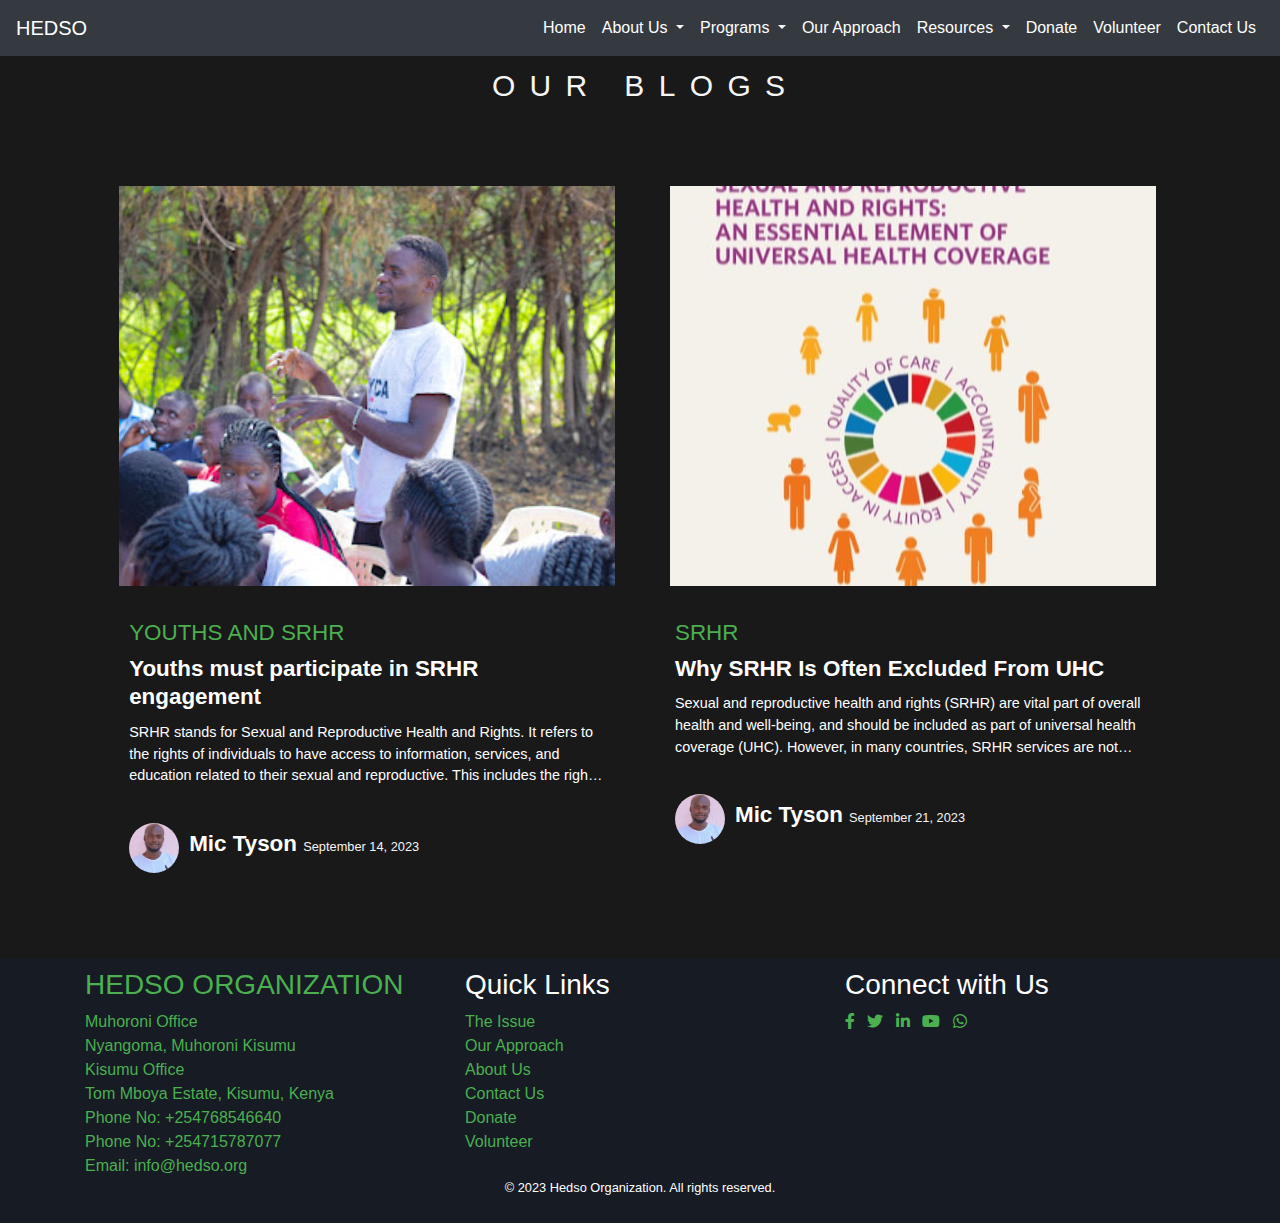
<file: index.html>
<!DOCTYPE html>
<html lang="en">
  <head>
    <meta charset="UTF-8" />
    <meta name="viewport" content="width=device-width, initial-scale=1.0" />
    <title>Blog | HEDSO</title>
    <!-- Include Bootstrap CSS -->
    <link
      rel="stylesheet"
      href="https://maxcdn.bootstrapcdn.com/bootstrap/4.5.2/css/bootstrap.min.css"
    />
    <link rel="stylesheet" href="style.css">
    <!-- Include custom CSS -->
    <style>
      body {
        background-color: #191919;
        color: #fff;
      }

      .navbar {
        background-color: #161b24;
      }

      .nav-link {
        color: #fff !important;
      }

      .dropdown-submenu {
        position: relative;
      }

      .dropdown-submenu .dropdown-menu {
        top: 0;
        left: 100%;
        margin-top: -1px;
      }


    h1{
    position: absolute;
    margin-top: 30px;
    transform: translateY(-50%);
    width: 100%;
    text-align: center;
    letter-spacing: 3px;
    text-transform: uppercase;
    color: #f5f5f5;
    font-size: 30px;
    font-family: 'Trebuchet MS', 'Lucida Sans Unicode', 'Lucida Grande', 'Lucida Sans', Arial, sans-serif;
    }

    h1 span{
    display: inline-block;
    animation: animate 1s  ease-in-out;

}

@keyframes animate{
    0%{
        opacity: 0%;
        transform: rotateY(90deg);
        filter: blur(10px);
    }
    100%{
        opacity: 1;
        transform: rotateY(0deg);
        filter: blur(0px);
}
}
h1 span:nth-child(1)
{
    animation-delay: 0.6s;
}
h1 span:nth-child(2)
{
    animation-delay: 1s;
}
h1 span:nth-child(3)
{
    animation-delay: 1.7s;
}
h1 span:nth-child(4)
{
    animation-delay: 2.3s;
}
h1 span:nth-child(5)
{
    animation-delay: 2.7s;
}
h1 span:nth-child(6)
{
    animation-delay: 3.2s;
}
h1 span:nth-child(7)
{
    animation-delay: 3.7s;
}
h1 span:nth-child(8)
{
    animation-delay: 4s;
}



      .footer {
        background-color: #161b24;
        color: #fff;
        padding: 20px 0;
        margin-top: 40px;
        padding-top: 10px;
        padding-bottom: 10px;
      }

      .footer a {
        color: #4caf50;
      }

      .footer a:hover {
        color: #fff;
      }
    </style>
    <link rel="icon" href="./favicon-16x16.png" type="image/x-icon" />
    <link rel="shortcut icon" href="./favicon-16x16.png" type="image/x-icon" />
    <script src="https://maxcdn.bootstrapcdn.com/bootstrap/4.5.2/js/bootstrap.min.js"></script>
    <script src="https://ajax.googleapis.com/ajax/libs/jquery/3.5.1/jquery.min.js"></script>
    <link
      rel="stylesheet"
      href="https://cdnjs.cloudflare.com/ajax/libs/font-awesome/5.15.3/css/all.min.css"
    />
    <script src="https://cdnjs.cloudflare.com/ajax/libs/popper.js/1.16.0/umd/popper.min.js"></script>
  </head>
  <body>
    <!-- Navigation Bar -->
    <nav class="navbar navbar-expand-lg navbar-dark bg-dark">
      <a class="navbar-brand" href="./index.php">HEDSO</a>
      <button
        class="navbar-toggler"
        type="button"
        data-toggle="collapse"
        data-target="#navbarNav"
        aria-controls="navbarNav"
        aria-expanded="false"
        aria-label="Toggle navigation"
      >
        <span class="navbar-toggler-icon"></span>
      </button>
      <div class="collapse navbar-collapse" id="navbarNav">
        <ul class="navbar-nav ml-auto">
          <li class="nav-item">
            <a class="nav-link" href="./index.php">Home</a>
          </li>
          <li
            class="nav-item dropdown"
            onmouseover="showDropdown(this)"
            onmouseout="hideDropdown(this)"
          >
            <a
              class="nav-link dropdown-toggle"
              href="#"
              id="aboutDropdown"
              role="button"
              aria-haspopup="true"
              aria-expanded="false"
            >
              About Us
            </a>
            <div class="dropdown-menu" aria-labelledby="aboutDropdown">
              <a class="dropdown-item" href="./about.php">OverView</a>
              <a class="dropdown-item" href="./board.php">Meet The Team</a>
            </div>
          </li>
          <li
            class="nav-item dropdown"
            onmouseover="showDropdown(this)"
            onmouseout="hideDropdown(this)"
          >
            <a
              class="nav-link dropdown-toggle"
              href="#"
              id="programsDropdown"
              role="button"
              aria-haspopup="true"
              aria-expanded="false"
            >
              Programs
            </a>
            <div
              class="dropdown-menu dropdown-menu-side"
              aria-labelledby="programsDropdown"
            >
              <div
                class="dropdown-submenu"
                onmouseover="showSubmenu(this)"
                onmouseout="hideSubmenu(this)"
              >
                <a
                  class="dropdown-item dropdown-toggle"
                  href="./integ.html"
                  role="button"
                >
                  Integrated Health and Well-Being
                </a>
                <div class="dropdown-menu">
                  <a class="dropdown-item" href="./gbv.php">GBV PREVENTION</a>
                  <a class="dropdown-item" href="./srhr.php">AYSRH</a>
                  <a class="dropdown-item" href="./wash.php">WASH</a>
                  <a class="dropdown-item" href="./hiv.php">HIV PREVENTION</a>
                </div>
              </div>
              <div class="dropdown-submenu">
                <a class="dropdown-item" href="./agw.php" role="button">
                  AGYW, PWDs and Youths Economic Empowerment
                </a>
              </div>
              <div class="dropdown-submenu">
                <a class="dropdown-item" href="./ongoing.php" role="button">
                  Ongoing Projects
                </a>
              </div>
              <div
                class="dropdown-submenu"
                onmouseover="showSubmenu(this)"
                onmouseout="hideSubmenu(this)"
              >
                <a
                  class="dropdown-item dropdown-toggle"
                  href="./climateres.php"
                  role="button"
                >
                  Climate Change Resilience
                </a>
                <div class="dropdown-menu">
                  <a class="dropdown-item" href="./waste.php"
                    >WASTE MANAGEMENT</a
                  >
                  <a class="dropdown-item" href="./tree.php"
                    >ECOSYSTEM RESTORATION</a
                  >
                  <a class="dropdown-item" href="./disaster.php"
                    >DISASTER RISK REDUCTION</a
                  >
                </div>
              </div>
            </div>
          </li>
          <li class="nav-item">
            <a class="nav-link" href="./approach.php">Our Approach</a>
          </li>
          <li
            class="nav-item dropdown"
            onmouseover="showDropdown(this)"
            onmouseout="hideDropdown(this)"
          >
            <a
              class="nav-link dropdown-toggle"
              href="#"
              id="resourcesDropdown"
              role="button"
              aria-haspopup="true"
              aria-expanded="false"
            >
              Resources
            </a>
            <div class="dropdown-menu" aria-labelledby="resourcesDropdown">
              <a class="dropdown-item" href="./newsletter.php">Newsletters</a>
              <a class="dropdown-item" href="./gallery.php">Our Gallery</a>
              <a class="dropdown-item" href="./blog.php">Our Blogs</a>
            </div>
          </li>
          <li class="nav-item">
            <a class="nav-link" href="./donate.php">Donate</a>
          </li>
          <li class="nav-item">
            <a class="nav-link" href="./volunteer.php">Volunteer</a>
          </li>
          <li class="nav-item">
            <a class="nav-link" href="./contact.php">Contact Us</a>
          </li>
        </ul>
      </div>
    </nav>

<div class="heading">
    <h1 class="text-center">
        <span>O</span>
        <span>U</span>
        <span>R</span>
        &nbsp;
        <span>B</span>
        <span>L</span>
        <span>O</span>
        <span>G</span>
        <span>S</span>
    </h1>
</div>
<div id="blog-box-container">
<div class="row">
    <div class="col-md-1"></div>
    <div class="col-md-5">
        <div class="blog-box">
            <div class="blog-box-img">
                <img src="./pic1.jpg" alt="blog img">
                <a href="./youthsblog.html" class="blog-img-link">
                    <i class="fa fa-arrow-circle-right" aria-hidden="true"></i>
                </a>
            </div>
            <div class="blog-box-text">
                <strong>YOUTHS AND SRHR</strong>
                <a href="./youthsblog.html">Youths must participate in SRHR engagement</a>
                <p>SRHR stands for Sexual and Reproductive Health and Rights. It refers to the rights of individuals to have access to information, services, and education related to their sexual and reproductive. This includes the right to make informed decisions about one’s own reproductive and sexual health, as well as access to a range..</p>
                <div class="blog-author">
                    <div class="blog-author-img">
                        <img src="./tyson.png" alt="">
                    </div>
                    <div class="blog-author-text">
                      <a href="http://mictyson.wordpress.com">
                        <strong>Mic Tyson</strong>
                        <span>September 14, 2023</span>
                    </div>
                </div>
            </div>
        </div>
    </div>
    <div class="col-md-5">
        <div class="blog-box">
            <div class="blog-box-img">
                <img src="./srhr.png" alt="blog img">
                <a href="./srhrblog.html" class="blog-img-link">
                    <i class="fa fa-arrow-circle-right" aria-hidden="true"></i>
                </a>
            </div>
            <div class="blog-box-text">
                <strong>SRHR</strong>
                <a href="./srhrblog.html">Why SRHR Is Often Excluded From UHC</a>
                <p>Sexual and reproductive health and rights (SRHR) are vital part of overall health and well-being, and should be included as part of universal health coverage (UHC). However, in many countries, SRHR services are not consistently included as part of UHC due to social, cultural, and political barriers..</p>
                <div class="blog-author">
                    <div class="blog-author-img">
                        <img src="./tyson.png" alt="">
                    </div>
                    <div class="blog-author-text">
                      <a href="http://mictyson.wordpress.com">
                        <strong>Mic Tyson</strong>
                        <span>September 21, 2023</span>
                    </div>
                </div>
            </div>
        </div>
    </div>
    <div class="col-md-1"></div>
</div>
</div>

    <!-- Footer Section -->
    <footer class="footer">
      <div class="container">
        <div class="row">
          <div class="col-lg-4">
            <h3>HEDSO ORGANIZATION</h3>
            <p class="mb-0" style="color: #4caf50">Muhoroni Office</p>
            <p class="mb-0" style="color: #4caf50">Nyangoma, Muhoroni Kisumu</p>
            <p class="mb-0" style="color: #4caf50">Kisumu Office</p>
            <p class="mb-0" style="color: #4caf50">
              Tom Mboya Estate, Kisumu, Kenya
            </p>
            <p class="mb-0" style="color: #4caf50">
              <a href="tel:+254768546640">Phone No: +254768546640</a><br />
              <a href="tel:+254715787077">Phone No: +254715787077</a>
            </p>
            <p class="mb-0" style="color: #4caf50">
              <a href="mailto:info@hedso.org">Email: info@hedso.org</a>
            </p>
          </div>
          <div class="col-lg-4">
            <h3>Quick Links</h3>
            <ul class="list-unstyled">
              <li><a href="./index.php">The Issue</a></li>
              <li><a href="./approach.php">Our Approach</a></li>
              <li><a href="./about.php">About Us</a></li>
              <li><a href="./contact.php">Contact Us</a></li>
              <li><a href="./donate.php">Donate</a></li>
              <li><a href="./volunteer.php">Volunteer</a></li>
            </ul>
          </div>
          <div class="col-lg-4">
            <h3>Connect with Us</h3>
            <ul class="list-inline">
              <li class="list-inline-item">
                <a
                  href="https://www.facebook.com/profile.php?id=100082997605803"
                  target="_blank"
                  ><i class="fab fa-facebook-f"></i
                ></a>
              </li>
              <li class="list-inline-item">
                <a href="https://twitter.com/HealthandEcono1" target="_blank"
                  ><i class="fab fa-twitter"></i
                ></a>
              </li>
              <li class="list-inline-item">
                <a
                  href="https://www.linkedin.com/company/health-and-economic-development-strategy-organization-hedso/"
                  target="_blank"
                  ><i class="fab fa-linkedin-in"></i
                ></a>
              </li>
              <li class="list-inline-item">
                <a
                  href="https://www.youtube.com/@healtheconomic"
                  target="_blank"
                  ><i class="fab fa-youtube"></i
                ></a>
              </li>
              <li class="list-inline-item">
                <a
                  href="https://api.whatsapp.com/send?phone=254773222909"
                  target="_blank"
                  ><i class="fab fa-whatsapp"></i
                ></a>
              </li>
            </ul>
          </div>
        </div>
        <div class="row">
          <div class="col-lg-12 text-center">
            <p class="small">
              &copy; 2023 Hedso Organization. All rights reserved.
            </p>
          </div>
        </div>
      </div>
    </footer>
    <script>
      function showDropdown(element) {
        var dropdownMenu = element.querySelector(".dropdown-menu");
        if (dropdownMenu) {
          dropdownMenu.style.display = "block";
        }
      }

      function hideDropdown(element) {
        var dropdownMenu = element.querySelector(".dropdown-menu");
        if (dropdownMenu) {
          dropdownMenu.style.display = "none";
        }
      }

      function showSubmenu(element) {
        var submenu = element.querySelector(".dropdown-menu");
        if (submenu) {
          submenu.style.display = "block";
        }
      }

      function hideSubmenu(element) {
        var submenu = element.querySelector(".dropdown-menu");
        if (submenu) {
          submenu.style.display = "none";
        }
      }

      (function (I, L, T, i, c, k, s) {
        if (I.iticks) return;
        I.iticks = { host: c, settings: s, clientId: k, cdn: L, queue: [] };
        var h = T.head || T.documentElement;
        var e = T.createElement(i);
        var l = I.location;
        e.async = true;
        e.src = (L || c) + "/client/inject-v2.min.js";
        h.insertBefore(e, h.firstChild);
        I.iticks.call = function (a, b) {
          I.iticks.queue.push([a, b]);
        };
      })(
        window,
        "https://cdn-v1.intelliticks.com/prod/common",
        document,
        "script",
        "https://app.intelliticks.com",
        "FhefARnFeHNK3LCx4_c",
        {}
      );
    </script>
  </body>
</html>
</file>
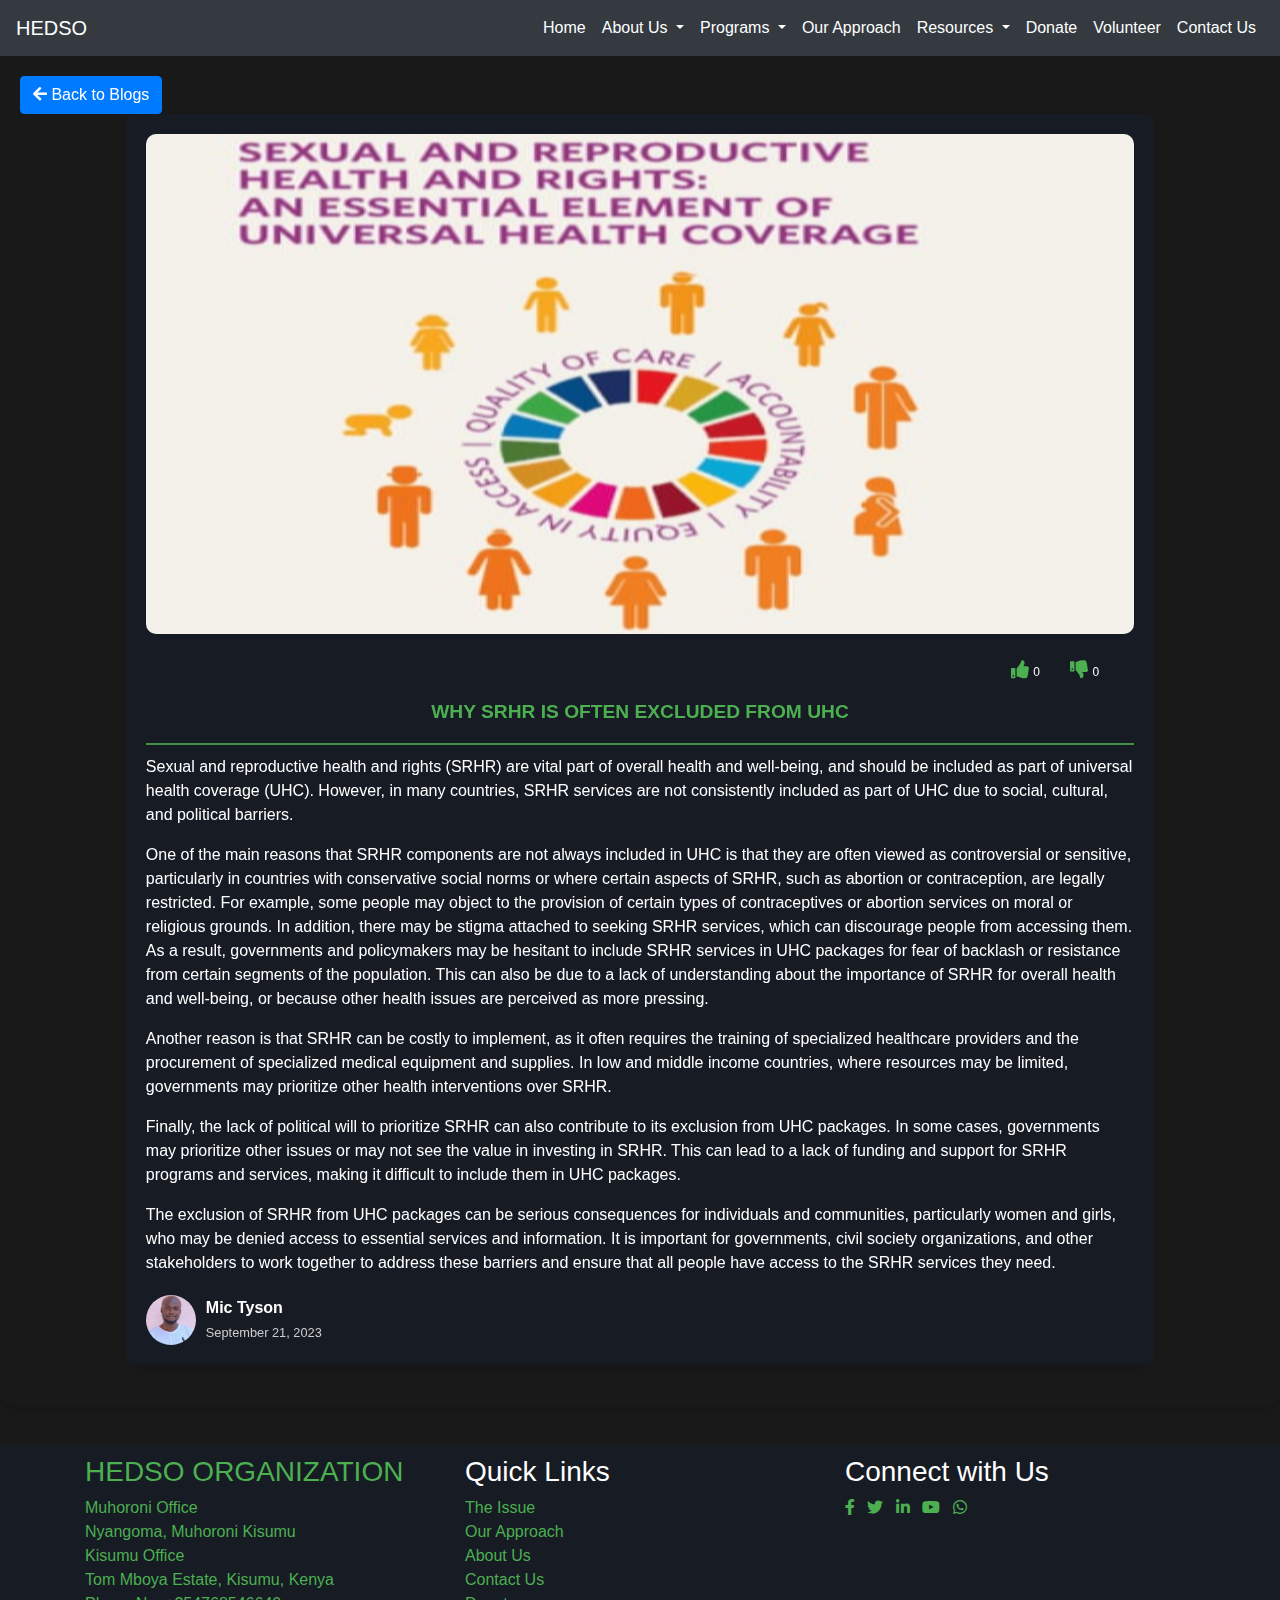
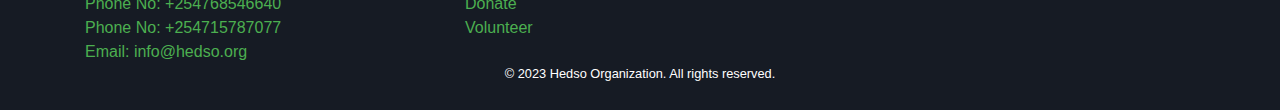
<file: srhrblog.html>
<!DOCTYPE html>
<html lang="en">
  <head>
    <meta charset="UTF-8" />
    <meta name="viewport" content="width=device-width, initial-scale=1.0" />
    <title>Blog SRHR | HEDSO</title>
    <!-- Include Bootstrap CSS -->
    <link
      rel="stylesheet"
      href="https://maxcdn.bootstrapcdn.com/bootstrap/4.5.2/css/bootstrap.min.css"
    />
    <!-- Include custom CSS -->
    <style>
      body {
        background-color: #191919;
        color: #fff;
      }

      .navbar {
        background-color: #161b24;
      }

      .nav-link {
        color: #fff !important;
      }

      .dropdown-submenu {
        position: relative;
      }

      .dropdown-submenu .dropdown-menu {
        top: 0;
        left: 100%;
        margin-top: -1px;
      }



.glass-container {
    background: #191919;
    backdrop-filter: blur(10px);
    border-radius: 10px;
    padding: 20px;
    width: 100%;
    max-width: 100%;
    box-shadow: 0 4px 6px rgba(0, 0, 0, 0.1);
}

/* Style the blog box */
.blog-box {
    background: #161b24;
    border-radius: 10px;
    padding: 20px;
    margin-bottom: 20px;
    box-shadow: 0 4px 6px rgba(0, 0, 0, 0.1);
    transition: all 0.3s ease;
}



.blog-box:hover {
    transform: translateY(-5px);
    box-shadow: 0 6px 8px rgba(0, 0, 0, 0.2);
}

.blog-box-img {
    position: relative;
}

.blog-box-img img {
    width: 100%;
    border-radius: 10px;
}

.blog-box-text {
    margin-top: 10px;
}

.blog-box-text strong {
    font-size: 1.2rem;
    color: #4caf50;
    font-weight: 600;
}

.blog-box-text p {
    font-size: 1rem;
    color: #fff;
    margin-top: 10px;
}

.blog-author {
    display: flex;
    align-items: center;
    margin-top: 20px;
}

.blog-author-img img {
    width: 50px;
    height: 50px;
    border-radius: 50%;
    object-fit: cover;
    margin-right: 10px;
}

.blog-author-text strong {
    font-size: 1rem;
    color: #fff;
    font-weight: 600;
}

.blog-author-text span {
    font-size: 0.8rem;
    color: #ccc;
}

/* Style for the reaction buttons for the first design */
.blog-reactions {
    display: flex;
    justify-content: flex-end; /* Align buttons to the far end */
    align-items: center;
    margin-top: 20px;
    margin-right: 20px; /* Add some margin for spacing */
}

.reaction {
    margin: 0 10px;
}

.like-button,
      .dislike-button {
          background-color: transparent;
          border: none;
          cursor: pointer;
          border-radius: 50%;
          padding: 5px; /* Reduce button padding for smaller size */
          transition: background-color 0.3s, transform 0.2s;
      }

.like-button:hover,
.dislike-button:hover {
    background-color: rgba(76, 175, 80, 0.8); /* Change the background color on hover */
    transform: scale(1.1); /* Add a slight scale effect on hover */
}

.like-button:focus,
.dislike-button:focus {
    outline: none; /* Remove the focus outline */
}

/* Style for the thumbs-up and thumbs-down icons */
.like-button i,
.dislike-button i {
    font-size: 18px; /* Reduce the icon size */
    color: #4caf50;
}

/* Style for the counts */
#like-count1,
#dislike-count1 {
    margin-top: 5px;
    font-size: 12px; /* Reduce the count font size */
    color: #fff;
}

.green-dotted-line {
    content: "";
    display: block;
    width: 100%;
    height: 2px;
    background: rgba(76, 175, 80, 0.8); /* Change the background color */
    background-image: radial-gradient(circle at 50%, #4caf50 5%, transparent 6%);
    background-size: 10px 10px;
    animation: moveDots 2s infinite linear; /* Apply animation */
}


@keyframes moveDots {
    0% {
        background-position: 0 -10px;
    }
    100% {
        background-position: 100px -10px;
    }
}

@media (max-width: 768px) {
    .blog-box-img img {
        max-width: 100%; /* Set maximum width to 100% for mobile view */
        height: auto; /* Automatically adjust height to maintain aspect ratio */
    }
}

@media (max-width: 460px) {
    .blog-box-img img {
        max-width: 100%; /* Set maximum width to 100% for mobile view */
        height: auto; /* Automatically adjust height to maintain aspect ratio */
    }
}

   .footer {
        background-color: #161b24;
        color: #fff;
        padding: 20px 0;
        margin-top: 40px;
        padding-top: 10px;
        padding-bottom: 10px;
      }

      .footer a {
        color: #4caf50;
      }

      .footer a:hover {
        color: #fff;
      }
    </style>
    <link rel="icon" href="./favicon-16x16.png" type="image/x-icon" />
    <link rel="shortcut icon" href="./favicon-16x16.png" type="image/x-icon" />
    <script src="https://maxcdn.bootstrapcdn.com/bootstrap/4.5.2/js/bootstrap.min.js"></script>
    <script src="https://ajax.googleapis.com/ajax/libs/jquery/3.5.1/jquery.min.js"></script>
    <link
      rel="stylesheet"
      href="https://cdnjs.cloudflare.com/ajax/libs/font-awesome/5.15.3/css/all.min.css"
    />
    <script src="https://cdnjs.cloudflare.com/ajax/libs/popper.js/1.16.0/umd/popper.min.js"></script>
  </head>
  <body>
    <!-- Navigation Bar -->
    <nav class="navbar navbar-expand-lg navbar-dark bg-dark">
      <a class="navbar-brand" href="./index.php">HEDSO</a>
      <button
        class="navbar-toggler"
        type="button"
        data-toggle="collapse"
        data-target="#navbarNav"
        aria-controls="navbarNav"
        aria-expanded="false"
        aria-label="Toggle navigation"
      >
        <span class="navbar-toggler-icon"></span>
      </button>
      <div class="collapse navbar-collapse" id="navbarNav">
        <ul class="navbar-nav ml-auto">
          <li class="nav-item">
            <a class="nav-link" href="./index.php">Home</a>
          </li>
          <li
            class="nav-item dropdown"
            onmouseover="showDropdown(this)"
            onmouseout="hideDropdown(this)"
          >
            <a
              class="nav-link dropdown-toggle"
              href="#"
              id="aboutDropdown"
              role="button"
              aria-haspopup="true"
              aria-expanded="false"
            >
              About Us
            </a>
            <div class="dropdown-menu" aria-labelledby="aboutDropdown">
              <a class="dropdown-item" href="./about.php">OverView</a>
              <a class="dropdown-item" href="./board.php">Meet The Team</a>
            </div>
          </li>
          <li
            class="nav-item dropdown"
            onmouseover="showDropdown(this)"
            onmouseout="hideDropdown(this)"
          >
            <a
              class="nav-link dropdown-toggle"
              href="#"
              id="programsDropdown"
              role="button"
              aria-haspopup="true"
              aria-expanded="false"
            >
              Programs
            </a>
            <div
              class="dropdown-menu dropdown-menu-side"
              aria-labelledby="programsDropdown"
            >
              <div
                class="dropdown-submenu"
                onmouseover="showSubmenu(this)"
                onmouseout="hideSubmenu(this)"
              >
                <a
                  class="dropdown-item dropdown-toggle"
                  href="./integ.html"
                  role="button"
                >
                  Integrated Health and Well-Being
                </a>
                <div class="dropdown-menu">
                  <a class="dropdown-item" href="./gbv.php">GBV PREVENTION</a>
                  <a class="dropdown-item" href="./srhr.php">AYSRH</a>
                  <a class="dropdown-item" href="./wash.php">WASH</a>
                  <a class="dropdown-item" href="./hiv.php">HIV PREVENTION</a>
                </div>
              </div>
              <div class="dropdown-submenu">
                <a class="dropdown-item" href="./agw.php" role="button">
                  AGYW, PWDs and Youths Economic Empowerment
                </a>
              </div>
              <div class="dropdown-submenu">
                <a class="dropdown-item" href="./ongoing.php" role="button">
                  Ongoing Projects
                </a>
              </div>
              <div
                class="dropdown-submenu"
                onmouseover="showSubmenu(this)"
                onmouseout="hideSubmenu(this)"
              >
                <a
                  class="dropdown-item dropdown-toggle"
                  href="./climateres.php"
                  role="button"
                >
                  Climate Change Resilience
                </a>
                <div class="dropdown-menu">
                  <a class="dropdown-item" href="./waste.php"
                    >WASTE MANAGEMENT</a
                  >
                  <a class="dropdown-item" href="./tree.php"
                    >ECOSYSTEM RESTORATION</a
                  >
                  <a class="dropdown-item" href="./disaster.php"
                    >DISASTER RISK REDUCTION</a
                  >
                </div>
              </div>
            </div>
          </li>
          <li class="nav-item">
            <a class="nav-link" href="./approach.php">Our Approach</a>
          </li>
          <li
            class="nav-item dropdown"
            onmouseover="showDropdown(this)"
            onmouseout="hideDropdown(this)"
          >
            <a
              class="nav-link dropdown-toggle"
              href="#"
              id="resourcesDropdown"
              role="button"
              aria-haspopup="true"
              aria-expanded="false"
            >
              Resources
            </a>
            <div class="dropdown-menu" aria-labelledby="resourcesDropdown">
              <a class="dropdown-item" href="./newsletter.php">Newsletters</a>
              <a class="dropdown-item" href="./gallery.php">Our Gallery</a>
              <a class="dropdown-item" href="./blog.php">Our Blogs</a>
            </div>
          </li>
          <li class="nav-item">
            <a class="nav-link" href="./donate.php">Donate</a>
          </li>
          <li class="nav-item">
            <a class="nav-link" href="./volunteer.php">Volunteer</a>
          </li>
          <li class="nav-item">
            <a class="nav-link" href="./contact.php">Contact Us</a>
          </li>
        </ul>
      </div>
    </nav>

<div id="blog-box-container">
<div class="glass-container">
  <button id="backButton" class="btn btn-primary">
    <i class="fas fa-arrow-left"></i> Back to Blogs
</button>
<div class="row">
    <div class="col-md-1"></div>
    <div class="col-md-10">
        <div class="blog-box">
            <div class="blog-box-img">
                <img src="./srhr.png" alt="blog img" style="height:500px;">
            </div>
                      <div class="blog-reactions">
                <div class="reaction">
                    <button class="like-button" onclick="handleLike1()"> <!-- Use handleLike1 for the first design -->
                        <i class="fas fa-thumbs-up"></i>
                        <span id="like-count1">0</span>
                    </button>
                </div>
                <div class="reaction">
                    <button class="dislike-button" onclick="handleDislike1()"> <!-- Use handleDislike1 for the first design -->
                        <i class="fas fa-thumbs-down"></i>
                        <span id="dislike-count1">0</span>
                    </button>
                </div>
            </div> 
            <div class="blog-box-text">
                <p class="text-center"> <strong>WHY SRHR IS OFTEN EXCLUDED FROM UHC</strong> </p>
                <div class="green-dotted-line"></div>
                <p>Sexual and reproductive health and rights (SRHR) are vital part of overall health and well-being, and should be included as part of universal health coverage (UHC). However, in many countries, SRHR services are not consistently included as part of UHC due to social, cultural, and political barriers.</p>
                <p>One of the main reasons that SRHR components are not always included in UHC is that they are often viewed as controversial or sensitive, particularly in countries with conservative social norms or where certain aspects of SRHR, such as abortion or contraception, are legally restricted. For example, some people may object to the provision of certain types of contraceptives or abortion services on moral or religious grounds. In addition, there may be stigma attached to seeking SRHR services, which can discourage people from accessing them. As a result, governments and policymakers may be hesitant to include SRHR services in UHC packages for fear of backlash or resistance from certain segments of the population. This can also be due to a lack of understanding about the importance of SRHR for overall health and well-being, or because other health issues are perceived as more pressing.</p>
                <p>Another reason is that SRHR can be costly to implement, as it often requires the training of specialized healthcare providers and the procurement of specialized medical equipment and supplies. In low and middle income countries, where resources may be limited, governments may prioritize other health interventions over SRHR.</p>
                <p>Finally, the lack of political will to prioritize SRHR can also contribute to its exclusion from UHC packages. In some cases, governments may prioritize other issues or may not see the value in investing in SRHR. This can lead to a lack of funding and support for SRHR programs and services, making it difficult to include them in UHC packages.</p>
                <p>The exclusion of SRHR from UHC packages can be serious consequences for individuals and communities, particularly women and girls, who may be denied access to essential services and information. It is important for governments, civil society organizations, and other stakeholders to work together to address these barriers and ensure that all people have access to the SRHR services they need.</p>
                <div class="blog-author">
                    <div class="blog-author-img">
                        <img src="./tyson.png" alt="">
                    </div>
                    <div class="blog-author-text">
                      <a href="http://mictyson.wordpress.com">
                        <strong>Mic Tyson</strong>
                        <br>
                        <span>September 21, 2023</span>
                    </div>
                </div>
            </div>
        </div>
    </div>
    <div class="col-md-1"></div>
</div>
</div>
</div>

    <!-- Footer Section -->
    <footer class="footer">
      <div class="container">
        <div class="row">
          <div class="col-lg-4">
            <h3>HEDSO ORGANIZATION</h3>
            <p class="mb-0" style="color: #4caf50">Muhoroni Office</p>
            <p class="mb-0" style="color: #4caf50">Nyangoma, Muhoroni Kisumu</p>
            <p class="mb-0" style="color: #4caf50">Kisumu Office</p>
            <p class="mb-0" style="color: #4caf50">
              Tom Mboya Estate, Kisumu, Kenya
            </p>
            <p class="mb-0" style="color: #4caf50">
              <a href="tel:+254768546640">Phone No: +254768546640</a><br />
              <a href="tel:+254715787077">Phone No: +254715787077</a>
            </p>
            <p class="mb-0" style="color: #4caf50">
              <a href="mailto:info@hedso.org">Email: info@hedso.org</a>
            </p>
          </div>
          <div class="col-lg-4">
            <h3>Quick Links</h3>
            <ul class="list-unstyled">
              <li><a href="./index.php">The Issue</a></li>
              <li><a href="./approach.php">Our Approach</a></li>
              <li><a href="./about.php">About Us</a></li>
              <li><a href="./contact.php">Contact Us</a></li>
              <li><a href="./donate.php">Donate</a></li>
              <li><a href="./volunteer.php">Volunteer</a></li>
            </ul>
          </div>
          <div class="col-lg-4">
            <h3>Connect with Us</h3>
            <ul class="list-inline">
              <li class="list-inline-item">
                <a
                  href="https://www.facebook.com/profile.php?id=100082997605803"
                  target="_blank"
                  ><i class="fab fa-facebook-f"></i
                ></a>
              </li>
              <li class="list-inline-item">
                <a href="https://twitter.com/HealthandEcono1" target="_blank"
                  ><i class="fab fa-twitter"></i
                ></a>
              </li>
              <li class="list-inline-item">
                <a
                  href="https://www.linkedin.com/company/health-and-economic-development-strategy-organization-hedso/"
                  target="_blank"
                  ><i class="fab fa-linkedin-in"></i
                ></a>
              </li>
              <li class="list-inline-item">
                <a
                  href="https://www.youtube.com/@healtheconomic"
                  target="_blank"
                  ><i class="fab fa-youtube"></i
                ></a>
              </li>
              <li class="list-inline-item">
                <a
                  href="https://api.whatsapp.com/send?phone=254773222909"
                  target="_blank"
                  ><i class="fab fa-whatsapp"></i
                ></a>
              </li>
            </ul>
          </div>
        </div>
        <div class="row">
          <div class="col-lg-12 text-center">
            <p class="small">
              &copy; 2023 Hedso Organization. All rights reserved.
            </p>
          </div>
        </div>
      </div>
    </footer>
    <script>
      // JavaScript code for handling like and dislike for the first design
let liked1 = false;
let disliked1 = false;
let likeCount1 = 0;
let dislikeCount1 = 0;

// Check if the user has liked or disliked before using cookies or localStorage
if (localStorage.getItem("liked1")) {
    liked1 = true;
}

if (localStorage.getItem("disliked1")) {
    disliked1 = true;
}

// Retrieve like and dislike counts from localStorage if available
if (localStorage.getItem("likeCount1")) {
    likeCount1 = parseInt(localStorage.getItem("likeCount1"));
    document.getElementById("like-count1").textContent = likeCount1;
}

if (localStorage.getItem("dislikeCount1")) {
    dislikeCount1 = parseInt(localStorage.getItem("dislikeCount1"));
    document.getElementById("dislike-count1").textContent = dislikeCount1;
}

function handleLike1() {
    if (!liked1) {
        if (!disliked1) {
            likeCount1++;
            document.getElementById("like-count1").textContent = likeCount1;
            liked1 = true;
            localStorage.setItem("liked1", "true"); // Store the like action
        } else {
            // If disliked, remove the dislike first
            dislikeCount1--;
            document.getElementById("dislike-count1").textContent = dislikeCount1;
            disliked1 = false;
            likeCount1++;
            document.getElementById("like-count1").textContent = likeCount1;
            liked1 = true;
            localStorage.setItem("liked1", "true"); // Store the like action
            localStorage.removeItem("disliked1"); // Remove the dislike action
        }
    } else {
        // If already liked, remove the like
        likeCount1--;
        document.getElementById("like-count1").textContent = likeCount1;
        liked1 = false;
        localStorage.removeItem("liked1"); // Remove the like action
    }

    // Store the updated likeCount1 in localStorage
    localStorage.setItem("likeCount1", likeCount1.toString());
}

function handleDislike1() {
    if (!disliked1) {
        if (!liked1) {
            dislikeCount1++;
            document.getElementById("dislike-count1").textContent = dislikeCount1;
            disliked1 = true;
            localStorage.setItem("disliked1", "true"); // Store the dislike action
        } else {
            // If liked, remove the like first
            likeCount1--;
            document.getElementById("like-count1").textContent = likeCount1;
            liked1 = false;
            dislikeCount1++;
            document.getElementById("dislike-count1").textContent = dislikeCount1;
            disliked1 = true;
            localStorage.setItem("disliked1", "true"); // Store the dislike action
            localStorage.removeItem("liked1"); // Remove the like action
        }
    } else {
        // If already disliked, remove the dislike
        dislikeCount1--;
        document.getElementById("dislike-count1").textContent = dislikeCount1;
        disliked1 = false;
        localStorage.removeItem("disliked1"); // Remove the dislike action
    }

    // Store the updated dislikeCount1 in localStorage
    localStorage.setItem("dislikeCount1", dislikeCount1.toString());
}

      // Get the back button element by its id
       const backButton = document.getElementById('backButton');

      // Add a click event listener to the button
      backButton.addEventListener('click', () => {
          // Use the window.history object to go back to the previous page
          window.history.back();
      });

      function showDropdown(element) {
        var dropdownMenu = element.querySelector(".dropdown-menu");
        if (dropdownMenu) {
          dropdownMenu.style.display = "block";
        }
      }

      function hideDropdown(element) {
        var dropdownMenu = element.querySelector(".dropdown-menu");
        if (dropdownMenu) {
          dropdownMenu.style.display = "none";
        }
      }

      function showSubmenu(element) {
        var submenu = element.querySelector(".dropdown-menu");
        if (submenu) {
          submenu.style.display = "block";
        }
      }

      function hideSubmenu(element) {
        var submenu = element.querySelector(".dropdown-menu");
        if (submenu) {
          submenu.style.display = "none";
        }
      }

      (function (I, L, T, i, c, k, s) {
        if (I.iticks) return;
        I.iticks = { host: c, settings: s, clientId: k, cdn: L, queue: [] };
        var h = T.head || T.documentElement;
        var e = T.createElement(i);
        var l = I.location;
        e.async = true;
        e.src = (L || c) + "/client/inject-v2.min.js";
        h.insertBefore(e, h.firstChild);
        I.iticks.call = function (a, b) {
          I.iticks.queue.push([a, b]);
        };
      })(
        window,
        "https://cdn-v1.intelliticks.com/prod/common",
        document,
        "script",
        "https://app.intelliticks.com",
        "FhefARnFeHNK3LCx4_c",
        {}
      );
    </script>
  </body>
</html>
</file>
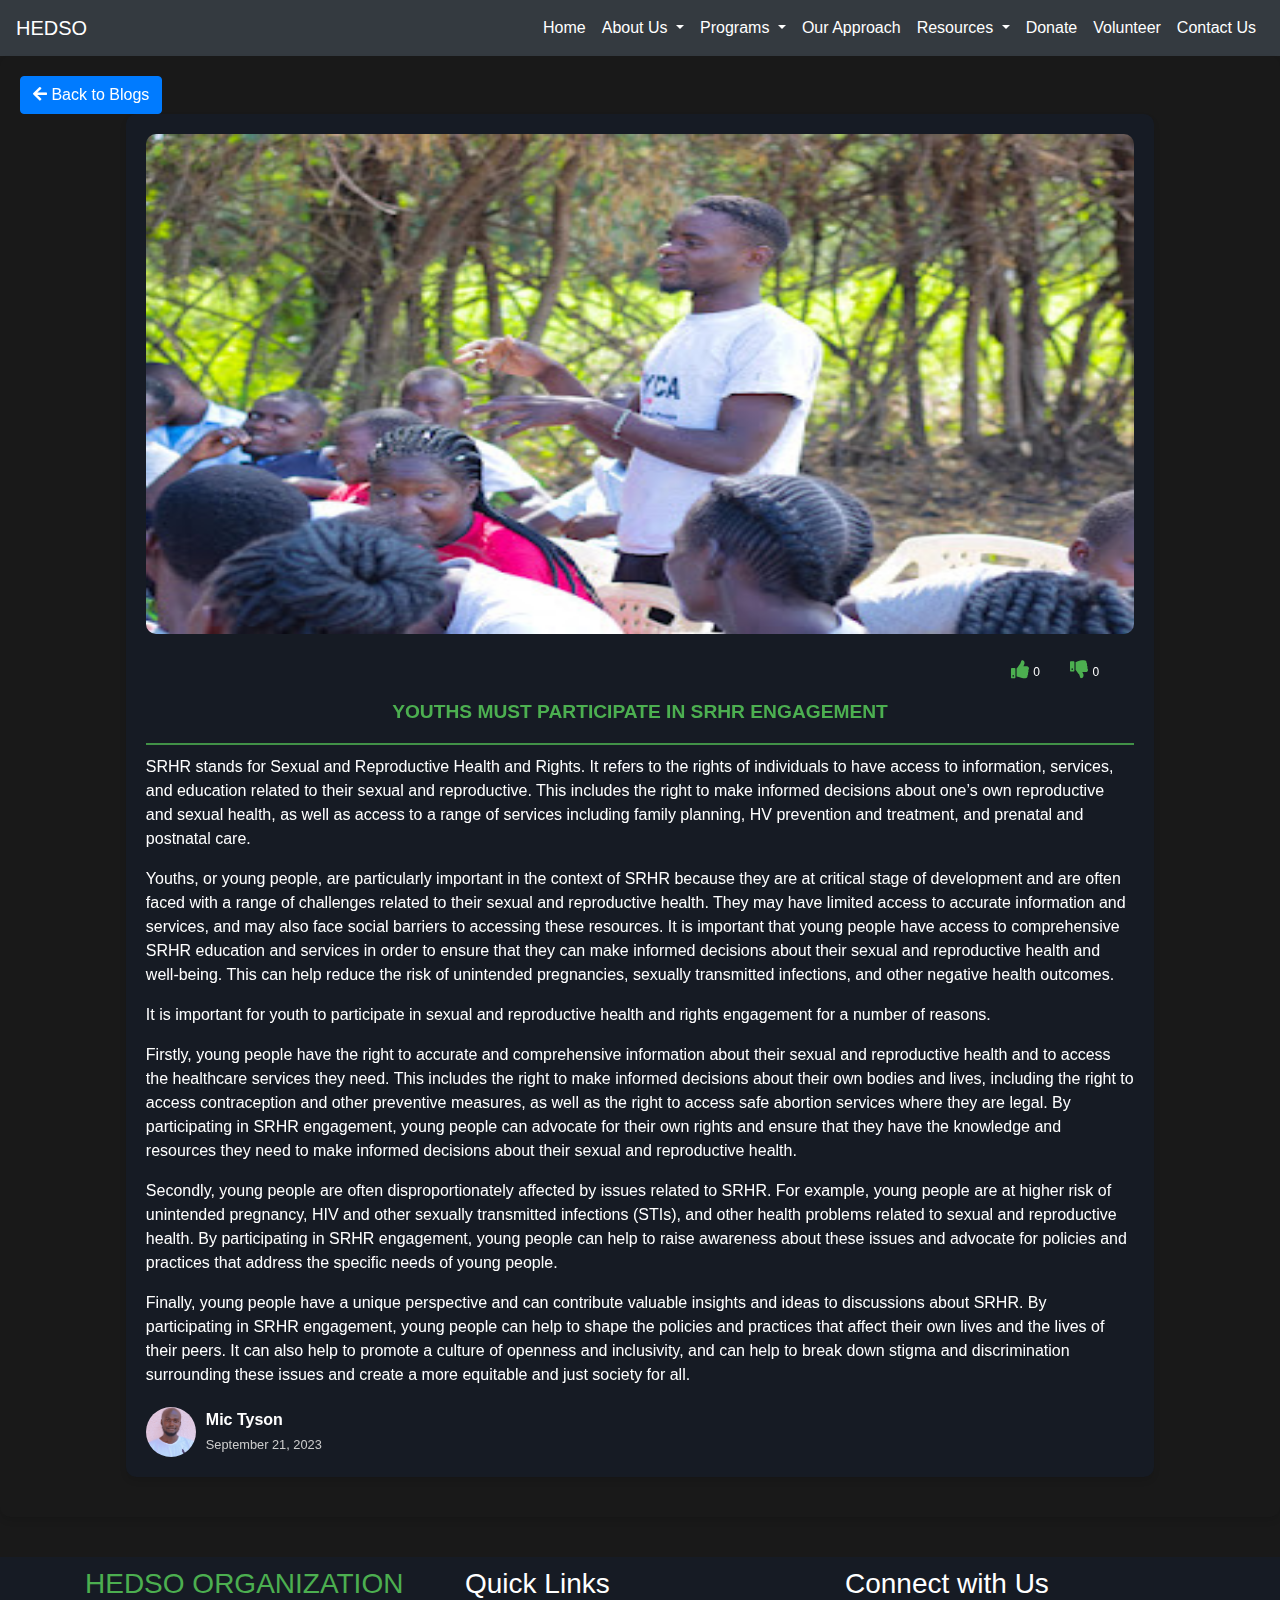
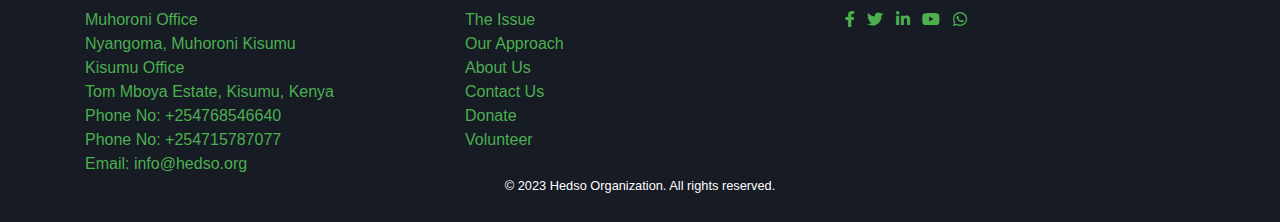
<file: youthsblog.html>
<!DOCTYPE html>
<html lang="en">
  <head>
    <meta charset="UTF-8" />
    <meta name="viewport" content="width=device-width, initial-scale=1.0" />
    <title>Blog Youths & SRHR | HEDSO</title>
    <!-- Include Bootstrap CSS -->
    <link
      rel="stylesheet"
      href="https://maxcdn.bootstrapcdn.com/bootstrap/4.5.2/css/bootstrap.min.css"
    />
    <!-- Include custom CSS -->
    <style>
      body {
        background-color: #191919;
        color: #fff;
      }

      .navbar {
        background-color: #161b24;
      }

      .nav-link {
        color: #fff !important;
      }

      .dropdown-submenu {
        position: relative;
      }

      .dropdown-submenu .dropdown-menu {
        top: 0;
        left: 100%;
        margin-top: -1px;
      }



.glass-container {
    background: #191919;
    backdrop-filter: blur(10px);
    border-radius: 10px;
    padding: 20px;
    width: 100%;
    max-width: 100%;
    box-shadow: 0 4px 6px rgba(0, 0, 0, 0.1);
}

/* Style the blog box */
.blog-box {
    background: #161b24;
    border-radius: 10px;
    padding: 20px;
    margin-bottom: 20px;
    box-shadow: 0 4px 6px rgba(0, 0, 0, 0.1);
    transition: all 0.3s ease;
}

.blog-box:hover {
    transform: translateY(-5px);
    box-shadow: 0 6px 8px rgba(0, 0, 0, 0.2);
}

.blog-box-img {
    position: relative;
}

.blog-box-img img {
    width: 100%;
    border-radius: 10px;
}

.blog-box-text {
    margin-top: 10px;
}

.blog-box-text strong {
    font-size: 1.2rem;
    color: #4caf50;
    font-weight: 600;
}

.blog-box-text p {
    font-size: 1rem;
    color: #fff;
    margin-top: 10px;
}

.blog-author {
    display: flex;
    align-items: center;
    margin-top: 20px;
}

.blog-author-img img {
    width: 50px;
    height: 50px;
    border-radius: 50%;
    object-fit: cover;
    margin-right: 10px;
}

.blog-author-text strong {
    font-size: 1rem;
    color: #fff;
    font-weight: 600;
}

.blog-author-text span {
    font-size: 0.8rem;
    color: #ccc;
}

.green-dotted-line {
    content: "";
    display: block;
    width: 100%;
    height: 2px;
    background: rgba(76, 175, 80, 0.8); /* Change the background color */
    background-image: radial-gradient(circle at 50%, #4caf50 5%, transparent 6%);
    background-size: 10px 10px;
    animation: moveDots 2s infinite linear; /* Apply animation */
}


@keyframes moveDots {
    0% {
        background-position: 0 -10px;
    }
    100% {
        background-position: 100px -10px;
    }
}

@media (max-width: 768px) {
    .blog-box-img img {
        max-width: 100%; /* Set maximum width to 100% for mobile view */
        height: auto; /* Automatically adjust height to maintain aspect ratio */
    }
}

@media (max-width: 460px) {
    .blog-box-img img {
        max-width: 100%; /* Set maximum width to 100% for mobile view */
        height: auto; /* Automatically adjust height to maintain aspect ratio */
    }
}

      /* Style for the reaction buttons */
      .blog-reactions {
          display: flex;
          justify-content: flex-end; /* Align buttons to the far end */
          align-items: center;
          margin-top: 20px;
          margin-right: 20px; /* Add some margin for spacing */
      }

      .reaction {
          margin: 0 10px;
      }

      .like-button,
      .dislike-button {
          background-color: transparent;
          border: none;
          cursor: pointer;
          border-radius: 50%;
          padding: 5px; /* Reduce button padding for smaller size */
          transition: background-color 0.3s, transform 0.2s;
      }

      .like-button:hover,
      .dislike-button:hover {
          background-color: rgba(76, 175, 80, 0.8); /* Change the background color on hover */
          transform: scale(1.1); /* Add a slight scale effect on hover */
      }

      .like-button:focus,
      .dislike-button:focus {
          outline: none; /* Remove the focus outline */
      }

      /* Style for the thumbs-up and thumbs-down icons */
      .like-button i,
      .dislike-button i {
          font-size: 18px; /* Reduce the icon size */
          color: #4caf50;
      }

      /* Style for the counts */
      #like-count,
      #dislike-count {
          margin-top: 5px;
          font-size: 12px; /* Reduce the count font size */
          color: #fff;
      }



      .footer {
        background-color: #161b24;
        color: #fff;
        padding: 20px 0;
        margin-top: 40px;
        padding-top: 10px;
        padding-bottom: 10px;
      }

      .footer a {
        color: #4caf50;
      }

      .footer a:hover {
        color: #fff;
      }
    </style>
    <link rel="icon" href="./favicon-16x16.png" type="image/x-icon" />
    <link rel="shortcut icon" href="./favicon-16x16.png" type="image/x-icon" />
    <script src="https://maxcdn.bootstrapcdn.com/bootstrap/4.5.2/js/bootstrap.min.js"></script>
    <script src="https://ajax.googleapis.com/ajax/libs/jquery/3.5.1/jquery.min.js"></script>
    <link
      rel="stylesheet"
      href="https://cdnjs.cloudflare.com/ajax/libs/font-awesome/5.15.3/css/all.min.css"
    />
    <script src="https://cdnjs.cloudflare.com/ajax/libs/popper.js/1.16.0/umd/popper.min.js"></script>
  </head>
  <body>
    <!-- Navigation Bar -->
    <nav class="navbar navbar-expand-lg navbar-dark bg-dark">
      <a class="navbar-brand" href="./index.php">HEDSO</a>
      <button
        class="navbar-toggler"
        type="button"
        data-toggle="collapse"
        data-target="#navbarNav"
        aria-controls="navbarNav"
        aria-expanded="false"
        aria-label="Toggle navigation"
      >
        <span class="navbar-toggler-icon"></span>
      </button>
      <div class="collapse navbar-collapse" id="navbarNav">
        <ul class="navbar-nav ml-auto">
          <li class="nav-item">
            <a class="nav-link" href="./index.php">Home</a>
          </li>
          <li
            class="nav-item dropdown"
            onmouseover="showDropdown(this)"
            onmouseout="hideDropdown(this)"
          >
            <a
              class="nav-link dropdown-toggle"
              href="#"
              id="aboutDropdown"
              role="button"
              aria-haspopup="true"
              aria-expanded="false"
            >
              About Us
            </a>
            <div class="dropdown-menu" aria-labelledby="aboutDropdown">
              <a class="dropdown-item" href="./about.php">OverView</a>
              <a class="dropdown-item" href="./board.php">Meet The Team</a>
            </div>
          </li>
          <li
            class="nav-item dropdown"
            onmouseover="showDropdown(this)"
            onmouseout="hideDropdown(this)"
          >
            <a
              class="nav-link dropdown-toggle"
              href="#"
              id="programsDropdown"
              role="button"
              aria-haspopup="true"
              aria-expanded="false"
            >
              Programs
            </a>
            <div
              class="dropdown-menu dropdown-menu-side"
              aria-labelledby="programsDropdown"
            >
              <div
                class="dropdown-submenu"
                onmouseover="showSubmenu(this)"
                onmouseout="hideSubmenu(this)"
              >
                <a
                  class="dropdown-item dropdown-toggle"
                  href="./integ.html"
                  role="button"
                >
                  Integrated Health and Well-Being
                </a>
                <div class="dropdown-menu">
                  <a class="dropdown-item" href="./gbv.php">GBV PREVENTION</a>
                  <a class="dropdown-item" href="./srhr.php">AYSRH</a>
                  <a class="dropdown-item" href="./wash.php">WASH</a>
                  <a class="dropdown-item" href="./hiv.php">HIV PREVENTION</a>
                </div>
              </div>
              <div class="dropdown-submenu">
                <a class="dropdown-item" href="./agw.php" role="button">
                  AGYW, PWDs and Youths Economic Empowerment
                </a>
              </div>
              <div class="dropdown-submenu">
                <a class="dropdown-item" href="./ongoing.php" role="button">
                  Ongoing Projects
                </a>
              </div>
              <div
                class="dropdown-submenu"
                onmouseover="showSubmenu(this)"
                onmouseout="hideSubmenu(this)"
              >
                <a
                  class="dropdown-item dropdown-toggle"
                  href="./climateres.php"
                  role="button"
                >
                  Climate Change Resilience
                </a>
                <div class="dropdown-menu">
                  <a class="dropdown-item" href="./waste.php"
                    >WASTE MANAGEMENT</a
                  >
                  <a class="dropdown-item" href="./tree.php"
                    >ECOSYSTEM RESTORATION</a
                  >
                  <a class="dropdown-item" href="./disaster.php"
                    >DISASTER RISK REDUCTION</a
                  >
                </div>
              </div>
            </div>
          </li>
          <li class="nav-item">
            <a class="nav-link" href="./approach.php">Our Approach</a>
          </li>
          <li
            class="nav-item dropdown"
            onmouseover="showDropdown(this)"
            onmouseout="hideDropdown(this)"
          >
            <a
              class="nav-link dropdown-toggle"
              href="#"
              id="resourcesDropdown"
              role="button"
              aria-haspopup="true"
              aria-expanded="false"
            >
              Resources
            </a>
            <div class="dropdown-menu" aria-labelledby="resourcesDropdown">
              <a class="dropdown-item" href="./newsletter.php">Newsletters</a>
              <a class="dropdown-item" href="./gallery.php">Our Gallery</a>
              <a class="dropdown-item" href="./blog.php">Our Blogs</a>
            </div>
          </li>
          <li class="nav-item">
            <a class="nav-link" href="./donate.php">Donate</a>
          </li>
          <li class="nav-item">
            <a class="nav-link" href="./volunteer.php">Volunteer</a>
          </li>
          <li class="nav-item">
            <a class="nav-link" href="./contact.php">Contact Us</a>
          </li>
        </ul>
      </div>
    </nav>

<div id="blog-box-container">
<div class="glass-container">
    <button id="backButton" class="btn btn-primary">
        <i class="fas fa-arrow-left"></i> Back to Blogs
    </button>
<div class="row">
    <div class="col-md-1"></div>
    <div class="col-md-10">
        <div class="blog-box">
            <div class="blog-box-img">
                <img src="./pic1.jpg" alt="blog img" style="height:500px;">
            </div>
                      <div class="blog-reactions">
              <div class="reaction">
                  <button class="like-button" onclick="handleLike()">
                      <i class="fas fa-thumbs-up"></i>
                      <span id="like-count">0</span>
                  </button>
              </div>
              <div class="reaction">
                  <button class="dislike-button" onclick="handleDislike()">
                      <i class="fas fa-thumbs-down"></i>
                      <span id="dislike-count">0</span>
                  </button>
              </div>
          </div>
            <div class="blog-box-text">
                <p class="text-center"> <strong>YOUTHS MUST PARTICIPATE IN SRHR ENGAGEMENT</strong> </p>
                <div class="green-dotted-line"></div>
                <p>SRHR stands for Sexual and Reproductive Health and Rights. It refers to the rights of individuals to have access to information, services, and education related to their sexual and reproductive. This includes the right to make informed decisions about one’s own reproductive and sexual health, as well as access to a range of services including family planning, HV prevention and treatment, and prenatal and postnatal care.</p>
                <p>Youths, or young people, are particularly important in the context of SRHR because they are at critical stage of development and are often faced with a range of challenges related to their sexual and reproductive health. They may have limited access to accurate information and services, and may also face social barriers to accessing these resources. It is important that young people have access to comprehensive SRHR education and services in order to ensure that they can make informed decisions about their sexual and reproductive health and well-being. This can help reduce the risk of unintended pregnancies, sexually transmitted infections, and other negative health outcomes.</p>
                <p>It is important for youth to participate in sexual and reproductive health and rights engagement for a number of reasons.</p>
                <p>Firstly, young people have the right to accurate and comprehensive information about their sexual and reproductive health and to access the healthcare services they need. This includes the right to make informed decisions about their own bodies and lives, including the right to access contraception and other preventive measures, as well as the right to access safe abortion services where they are legal. By participating in SRHR engagement, young people can advocate for their own rights and ensure that they have the knowledge and resources they need to make informed decisions about their sexual and reproductive health.</p>
                <p>Secondly, young people are often disproportionately affected by issues related to SRHR. For example, young people are at higher risk of unintended pregnancy, HIV and other sexually transmitted infections (STIs), and other health problems related to sexual and reproductive health. By participating in SRHR engagement, young people can help to raise awareness about these issues and advocate for policies and practices that address the specific needs of young people.</p>
                <P>Finally, young people have a unique perspective and can contribute valuable insights and ideas to discussions about SRHR. By participating in SRHR engagement, young people can help to shape the policies and practices that affect their own lives and the lives of their peers. It can also help to promote a culture of openness and inclusivity, and can help to break down stigma and discrimination surrounding these issues and create a more equitable and just society for all.</P>
                <div class="blog-author">
                    <div class="blog-author-img">
                        <img src="./tyson.png" alt="">
                    </div>
                    <div class="blog-author-text">
                      <a href="http://mictyson.wordpress.com">
                        <strong>Mic Tyson</strong>
                        <br>
                        <span>September 21, 2023</span>
                    </div>
                </div>
            </div>
        </div>
    </div>
    <div class="col-md-1"></div>
</div>
</div>
</div>

    <!-- Footer Section -->
    <footer class="footer">
      <div class="container">
        <div class="row">
          <div class="col-lg-4">
            <h3>HEDSO ORGANIZATION</h3>
            <p class="mb-0" style="color: #4caf50">Muhoroni Office</p>
            <p class="mb-0" style="color: #4caf50">Nyangoma, Muhoroni Kisumu</p>
            <p class="mb-0" style="color: #4caf50">Kisumu Office</p>
            <p class="mb-0" style="color: #4caf50">
              Tom Mboya Estate, Kisumu, Kenya
            </p>
            <p class="mb-0" style="color: #4caf50">
              <a href="tel:+254768546640">Phone No: +254768546640</a><br />
              <a href="tel:+254715787077">Phone No: +254715787077</a>
            </p>
            <p class="mb-0" style="color: #4caf50">
              <a href="mailto:info@hedso.org">Email: info@hedso.org</a>
            </p>
          </div>
          <div class="col-lg-4">
            <h3>Quick Links</h3>
            <ul class="list-unstyled">
              <li><a href="./index.php">The Issue</a></li>
              <li><a href="./approach.php">Our Approach</a></li>
              <li><a href="./about.php">About Us</a></li>
              <li><a href="./contact.php">Contact Us</a></li>
              <li><a href="./donate.php">Donate</a></li>
              <li><a href="./volunteer.php">Volunteer</a></li>
            </ul>
          </div>
          <div class="col-lg-4">
            <h3>Connect with Us</h3>
            <ul class="list-inline">
              <li class="list-inline-item">
                <a
                  href="https://www.facebook.com/profile.php?id=100082997605803"
                  target="_blank"
                  ><i class="fab fa-facebook-f"></i
                ></a>
              </li>
              <li class="list-inline-item">
                <a href="https://twitter.com/HealthandEcono1" target="_blank"
                  ><i class="fab fa-twitter"></i
                ></a>
              </li>
              <li class="list-inline-item">
                <a
                  href="https://www.linkedin.com/company/health-and-economic-development-strategy-organization-hedso/"
                  target="_blank"
                  ><i class="fab fa-linkedin-in"></i
                ></a>
              </li>
              <li class="list-inline-item">
                <a
                  href="https://www.youtube.com/@healtheconomic"
                  target="_blank"
                  ><i class="fab fa-youtube"></i
                ></a>
              </li>
              <li class="list-inline-item">
                <a
                  href="https://api.whatsapp.com/send?phone=254773222909"
                  target="_blank"
                  ><i class="fab fa-whatsapp"></i
                ></a>
              </li>
            </ul>
          </div>
        </div>
        <div class="row">
          <div class="col-lg-12 text-center">
            <p class="small">
              &copy; 2023 Hedso Organization. All rights reserved.
            </p>
          </div>
        </div>
      </div>
    </footer>
    <script>
      // JavaScript code for handling like and dislike
let liked = false;
let disliked = false;
let likeCount = 0;
let dislikeCount = 0;

// Check if the user has liked or disliked before using cookies or localStorage
if (localStorage.getItem("liked")) {
    liked = true;
}

if (localStorage.getItem("disliked")) {
    disliked = true;
}

// Retrieve like and dislike counts from localStorage if available
if (localStorage.getItem("likeCount")) {
    likeCount = parseInt(localStorage.getItem("likeCount"));
    document.getElementById("like-count").textContent = likeCount;
}

if (localStorage.getItem("dislikeCount")) {
    dislikeCount = parseInt(localStorage.getItem("dislikeCount"));
    document.getElementById("dislike-count").textContent = dislikeCount;
}

function handleLike() {
    if (!liked) {
        if (!disliked) {
            likeCount++;
            document.getElementById("like-count").textContent = likeCount;
            liked = true;
            localStorage.setItem("liked", "true"); // Store the like action
        } else {
            // If disliked, remove the dislike first
            dislikeCount--;
            document.getElementById("dislike-count").textContent = dislikeCount;
            disliked = false;
            likeCount++;
            document.getElementById("like-count").textContent = likeCount;
            liked = true;
            localStorage.setItem("liked", "true"); // Store the like action
            localStorage.removeItem("disliked"); // Remove the dislike action
        }
    } else {
        // If already liked, remove the like
        likeCount--;
        document.getElementById("like-count").textContent = likeCount;
        liked = false;
        localStorage.removeItem("liked"); // Remove the like action
    }

    // Store the updated likeCount in localStorage
    localStorage.setItem("likeCount", likeCount.toString());
}

function handleDislike() {
    if (!disliked) {
        if (!liked) {
            dislikeCount++;
            document.getElementById("dislike-count").textContent = dislikeCount;
            disliked = true;
            localStorage.setItem("disliked", "true"); // Store the dislike action
        } else {
            // If liked, remove the like first
            likeCount--;
            document.getElementById("like-count").textContent = likeCount;
            liked = false;
            dislikeCount++;
            document.getElementById("dislike-count").textContent = dislikeCount;
            disliked = true;
            localStorage.setItem("disliked", "true"); // Store the dislike action
            localStorage.removeItem("liked"); // Remove the like action
        }
    } else {
        // If already disliked, remove the dislike
        dislikeCount--;
        document.getElementById("dislike-count").textContent = dislikeCount;
        disliked = false;
        localStorage.removeItem("disliked"); // Remove the dislike action
    }

    // Store the updated dislikeCount in localStorage
    localStorage.setItem("dislikeCount", dislikeCount.toString());
}
            // Get the back button element by its id
        const backButton = document.getElementById('backButton');

        // Add a click event listener to the button
        backButton.addEventListener('click', () => {
            // Use the window.history object to go back to the previous page
            window.history.back();
        });

      function showDropdown(element) {
        var dropdownMenu = element.querySelector(".dropdown-menu");
        if (dropdownMenu) {
          dropdownMenu.style.display = "block";
        }
      }

      function hideDropdown(element) {
        var dropdownMenu = element.querySelector(".dropdown-menu");
        if (dropdownMenu) {
          dropdownMenu.style.display = "none";
        }
      }

      function showSubmenu(element) {
        var submenu = element.querySelector(".dropdown-menu");
        if (submenu) {
          submenu.style.display = "block";
        }
      }

      function hideSubmenu(element) {
        var submenu = element.querySelector(".dropdown-menu");
        if (submenu) {
          submenu.style.display = "none";
        }
      }

      (function (I, L, T, i, c, k, s) {
        if (I.iticks) return;
        I.iticks = { host: c, settings: s, clientId: k, cdn: L, queue: [] };
        var h = T.head || T.documentElement;
        var e = T.createElement(i);
        var l = I.location;
        e.async = true;
        e.src = (L || c) + "/client/inject-v2.min.js";
        h.insertBefore(e, h.firstChild);
        I.iticks.call = function (a, b) {
          I.iticks.queue.push([a, b]);
        };
      })(
        window,
        "https://cdn-v1.intelliticks.com/prod/common",
        document,
        "script",
        "https://app.intelliticks.com",
        "FhefARnFeHNK3LCx4_c",
        {}
      );
    </script>
  </body>
</html>
</file>
<file: style.css>
.heading{
    margin-bottom: 70px;
}

#blog{
    display: flex;
    flex-direction: column;
    justify-content: center;
    align-items: center;
    padding: 50px 0;
    background-color: #191919;
}

.blog-box-img{
    display: flex;
    justify-content: center;
    align-items: center;
    margin-top: 50px;
}

.blog-box{
    width: 100%;
    height: 100%;
    padding: 10px;
    display: flex;
    flex-direction: column;
    transition: all ease 0.3s;
}

.blog-box:hover{
    background-color: #161b24;
    box-shadow: 16px 20px 50px rgba(0, 0, 0, 0.12);
}

.blog-box-img{
    max-width: 100%;
    height: 400px;
    overflow: hidden;
    display: flex;
    position: relative;
}

.blog-box-img img{
    width: 100%;
    height: 100%;
    object-fit: cover;
    object-position: center;
    transition: all ease 0.3s;
}

.blog-img-link{
    position: absolute;
    left: 50%;
    top: 50%;
    transform: translate(-50%, -50%);
    width: 50px;
    height: 50px;
    border-radius: 50%;
    display: none;
    justify-content: center;
    align-items: center;
    background-color: #fff;
    color: #252525;
    box-shadow: 2px 2px 30px rgba(20, 97, 212, 0.12);
    animation: fade 0.3s;
}

@keyframes fade{
    0%{
        opacity: 0;
    }
    100%{
        opacity: 1;
    }
}

.blog-box:hover .blog-box-img a{
    display: flex;
}

.blog-box:hover .blog-box-img img{
    filter: blur(3px);
}

.blog-box-text{
    display: flex;
    flex-direction: column;
    padding: 30px 10px 20px 10px;
}

.blog-box-text strong
{
    color: #4caf50;
    font-size: 1.4rem;
    font-weight: 400;
}

.blog-box-text p{
    color: #fff;
    font-size: 0.9rem;
    font-weight: 400;
}

.blog-box-text a{
    font-size: 1.4rem;
    font-weight: 800;
    color: #fff;
    line-height: 1.8rem;
    margin: 5px 0px 10px 0px;
}

.blog-box-text p{
    overflow: hidden;
    text-overflow: ellipsis;
    display: -webkit-box;
    -webkit-line-clamp: 3;
    -webkit-box-orient: vertical;
}

.blog-author{
    display: flex;
    justify-content: flex-start;
    align-items: center;
    margin-top: 20px;
}

.blog-author-img{
    width: 50px;
    height: 50px;
    border-radius: 50%;
    overflow: hidden;
    margin-right: 10px;
}

.blog-author-img img{
    width: 100%;
    height: 100%;
    object-fit: cover;
    object-position: center;
}

.blog-author-text{
    display: flex;
    flex-direction: column;
}

.blog-author-text strong{
    color: #fff;
    font-weight: 800;
}

.blog-author-text span{
    font-size: 0.8rem;
    color: whitesmoke;
    font-weight: 500;
}
</file>
